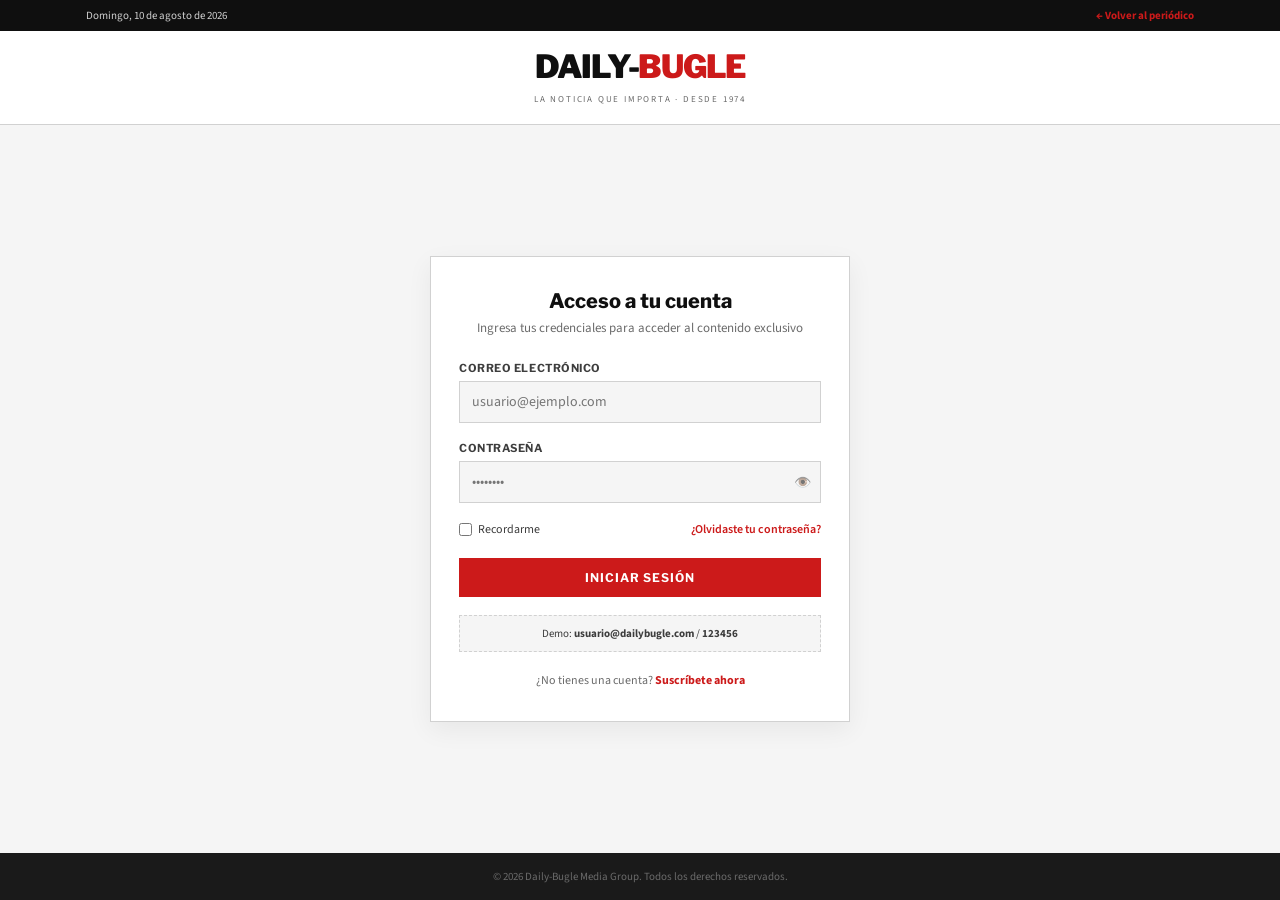
<file: html/login.html>
<!DOCTYPE html>
<html lang="es">

<head>
  <meta charset="UTF-8">
  <meta name="viewport" content="width=device-width, initial-scale=1.0">
  <title>Daily-Bugle | Iniciar Sesión</title>
  <link rel="preconnect" href="https://fonts.googleapis.com">
  <link rel="preconnect" href="https://fonts.gstatic.com" crossorigin>
  <link href="https://fonts.googleapis.com/css2?family=Libre+Franklin:wght@400;600;700;800;900&family=Source+Sans+3:wght@400;600;700&display=swap" rel="stylesheet">
  <link rel="stylesheet" href="../css/login.css">
</head>

<body>
    
  <div class="top-bar">
    <div class="container">
      <span>Domingo, 10 de agosto de 2026</span>
      <a href="index.html" class="back-link">← Volver al periódico</a>
    </div>
  </div>

  <header class="main-header">
    <div class="container">
      <a href="index.html" class="logo">DAILY-<span class="accent">BUGLE</span></a>
      <span class="tagline">La noticia que importa · desde 1974</span>
    </div>
  </header>

  <main class="login-wrapper">
    <div class="login-card">
      <div class="login-header">
        <h2>Acceso a tu cuenta</h2>
        <p>Ingresa tus credenciales para acceder al contenido exclusivo</p>
      </div>

      <div id="loginAlert" class="alert hidden"></div>

      <form id="loginForm" novalidate>
        <div class="form-group">
          <label for="email">Correo electrónico</label>
          <input type="email" id="email" placeholder="usuario@ejemplo.com" required>
        </div>

        <div class="form-group">
          <label for="password">Contraseña</label>
          <div class="password-input-box">
            <input type="password" id="password" placeholder="••••••••" required>
            <button type="button" id="togglePassword" class="btn-toggle-pw" aria-label="Mostrar contraseña">👁️</button>
          </div>
        </div>

        <div class="form-options">
          <label class="remember-me">
            <input type="checkbox" id="rememberMe"> Recordarme
          </label>
          <a href="#" class="forgot-link">¿Olvidaste tu contraseña?</a>
        </div>

        <button type="submit" class="btn-submit">Iniciar Sesión</button>
      </form>

      <div class="demo-info">
        <span>Demo: <strong>usuario@dailybugle.com</strong> / <strong>123456</strong></span>
      </div>

      <div class="login-footer">
        <p>¿No tienes una cuenta? <a href="#">Suscríbete ahora</a></p>
      </div>
    </div>
  </main>

  <footer class="main-footer">
    <div class="container">
      <span>© 2026 Daily-Bugle Media Group. Todos los derechos reservados.</span>
    </div>
  </footer>

  <script src="../js/login.js"></script>
</body>
</html>
</file>
<file: css/login.css>
:root {
  --font-heading: 'Libre Franklin', sans-serif;
  --font-body: 'Source Sans 3', sans-serif;
  --red: #cc1a1a;
  --red-dark: #a81515;
  --black: #0f0f0f;
  --gray-900: #1a1a1a;
  --gray-700: #3d3d3d;
  --gray-500: #6b6b6b;
  --gray-300: #d1d1d1;
  --gray-100: #f5f5f5;
  --white: #ffffff;
}

* {
  box-sizing: border-box;
  margin: 0;
  padding: 0;
}

body {
  font-family: var(--font-body);
  background: var(--gray-100);
  color: var(--black);
  display: flex;
  flex-direction: column;
  min-height: 100vh;
}

a {
  text-decoration: none;
  color: inherit;
}

.container {
  width: 100%;
  max-width: 1140px;
  margin: 0 auto;
  padding: 0 16px;
}

.top-bar {
  background: var(--black);
  color: var(--gray-300);
  font-size: 11px;
  padding: 8px 0;
}

.top-bar .container {
  display: flex;
  justify-content: space-between;
  align-items: center;
}

.back-link {
  color: var(--red);
  font-weight: 700;
  transition: opacity 0.2s;
}

.back-link:hover {
  opacity: 0.8;
}

.main-header {
  background: var(--white);
  border-bottom: 1px solid var(--gray-300);
  padding: 16px 0;
  text-align: center;
}

.logo {
  font-family: var(--font-heading);
  font-weight: 900;
  font-size: 32px;
  letter-spacing: -0.04em;
  color: var(--black);
  display: block;
}

.logo .accent {
  color: var(--red);
}

.tagline {
  font-size: 9px;
  letter-spacing: 0.2em;
  color: var(--gray-500);
  text-transform: uppercase;
}

.login-wrapper {
  flex: 1;
  display: flex;
  align-items: center;
  justify-content: center;
  padding: 40px 16px;
}

.login-card {
  background: var(--white);
  border: 1px solid var(--gray-300);
  box-shadow: 0 8px 24px rgba(0, 0, 0, 0.06);
  width: 100%;
  max-width: 420px;
  padding: 32px 28px;
}

.login-header {
  text-align: center;
  margin-bottom: 24px;
}

.login-header h2 {
  font-family: var(--font-heading);
  font-weight: 800;
  font-size: 20px;
  margin-bottom: 6px;
}

.login-header p {
  font-size: 13px;
  color: var(--gray-500);
}

.alert {
  padding: 10px 14px;
  font-size: 12px;
  margin-bottom: 16px;
  border-radius: 2px;
}

.alert.hidden {
  display: none;
}

.alert.error {
  background: #ffebee;
  color: var(--red-dark);
  border: 1px solid #ffcdd2;
}

.alert.success {
  background: #e8f5e9;
  color: #2e7d32;
  border: 1px solid #c8e6c9;
}

.form-group {
  margin-bottom: 18px;
}

.form-group label {
  display: block;
  font-family: var(--font-heading);
  font-weight: 700;
  font-size: 11px;
  text-transform: uppercase;
  letter-spacing: 0.05em;
  margin-bottom: 6px;
  color: var(--gray-700);
}

.form-group input[type="email"],
.password-input-box input {
  width: 100%;
  padding: 10px 12px;
  border: 1.5px solid var(--gray-300);
  background: var(--gray-100);
  font-family: var(--font-body);
  font-size: 14px;
  outline: none;
  transition: border-color 0.2s;
}

.form-group input:focus,
.password-input-box input:focus {
  border-color: var(--black);
  background: var(--white);
}

.password-input-box {
  position: relative;
  display: flex;
}

.btn-toggle-pw {
  position: absolute;
  right: 10px;
  top: 50%;
  transform: translateY(-50%);
  background: none;
  border: none;
  cursor: pointer;
  font-size: 14px;
  opacity: 0.6;
}

.btn-toggle-pw:hover {
  opacity: 1;
}

.form-options {
  display: flex;
  justify-content: space-between;
  align-items: center;
  font-size: 12px;
  margin-bottom: 20px;
}

.remember-me {
  display: flex;
  align-items: center;
  gap: 6px;
  cursor: pointer;
  color: var(--gray-700);
}

.forgot-link {
  color: var(--red);
  font-weight: 600;
}

.forgot-link:hover {
  text-decoration: underline;
}

.btn-submit {
  width: 100%;
  background: var(--red);
  color: var(--white);
  border: none;
  padding: 12px;
  font-family: var(--font-heading);
  font-weight: 700;
  font-size: 12px;
  text-transform: uppercase;
  letter-spacing: 0.08em;
  cursor: pointer;
  transition: background 0.2s;
}

.btn-submit:hover {
  background: var(--red-dark);
}

.demo-info {
  margin-top: 18px;
  padding: 10px;
  background: var(--gray-100);
  border: 1px dashed var(--gray-300);
  font-size: 11px;
  color: var(--gray-700);
  text-align: center;
}

.login-footer {
  margin-top: 20px;
  text-align: center;
  font-size: 12px;
  color: var(--gray-500);
}

.login-footer a {
  color: var(--red);
  font-weight: 700;
}

.login-footer a:hover {
  text-decoration: underline;
}

.main-footer {
  background: var(--gray-900);
  color: var(--gray-500);
  padding: 16px 0;
  font-size: 11px;
  text-align: center;
}
</file>
